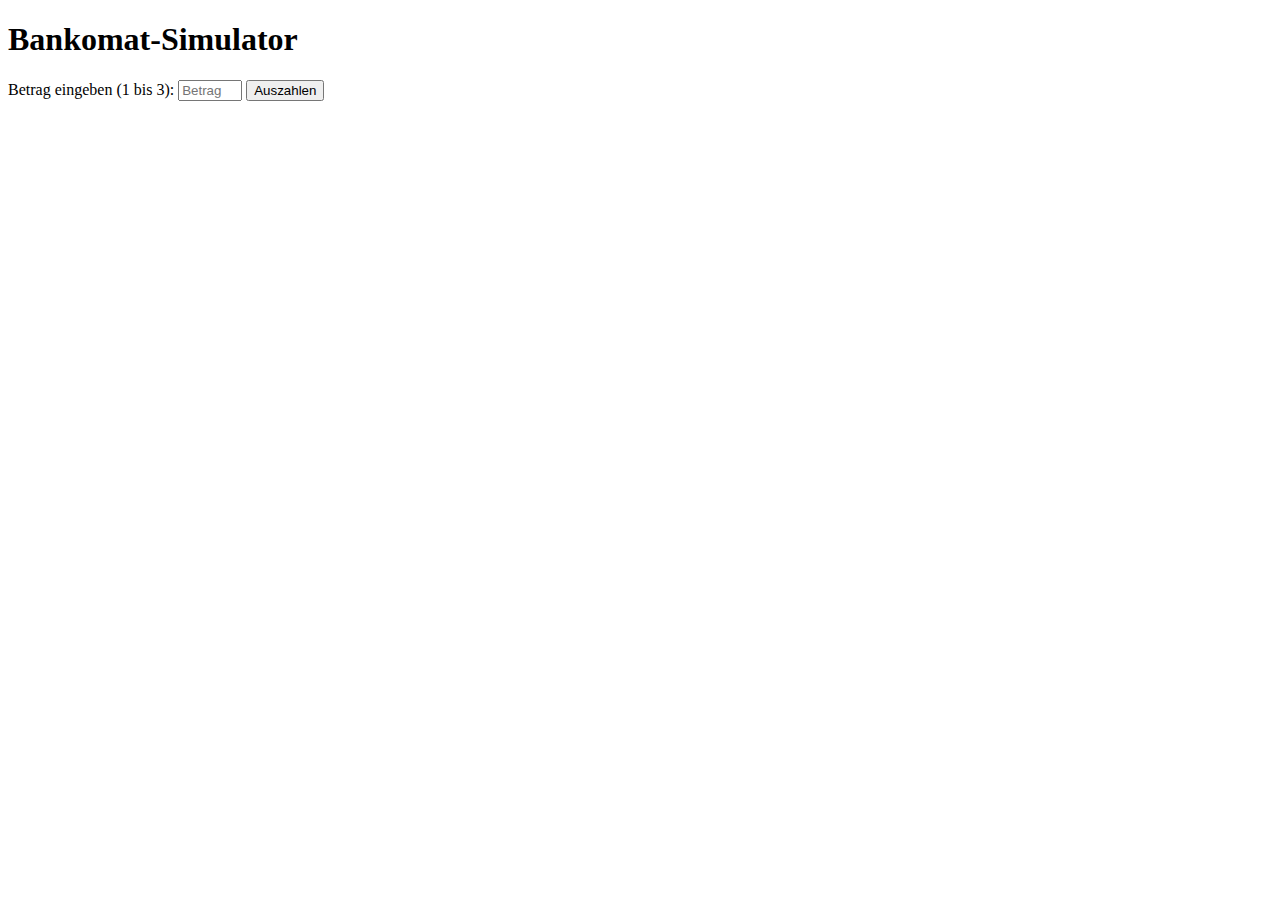
<file: Bankautomat/index.html>
<!DOCTYPE html>
<html lang="de">
<head>
    <meta charset="UTF-8">
    <meta name="viewport" content="width=device-width, initial-scale=1.0">
    <title>Bankomat-Simulator</title>
    <script src="script.js" defer></script>
</head>
<body>
   
    <h1>Bankomat-Simulator</h1>

    <label for="input">Betrag eingeben (1 bis 3):</label>
    <input type="number" id="input" min="1" max="400" placeholder="Betrag">

    <button onclick="ermittleAuszahlung()">Auszahlen</button>

    <p id="ausgabe"></p>
</body>
</html>
</file>
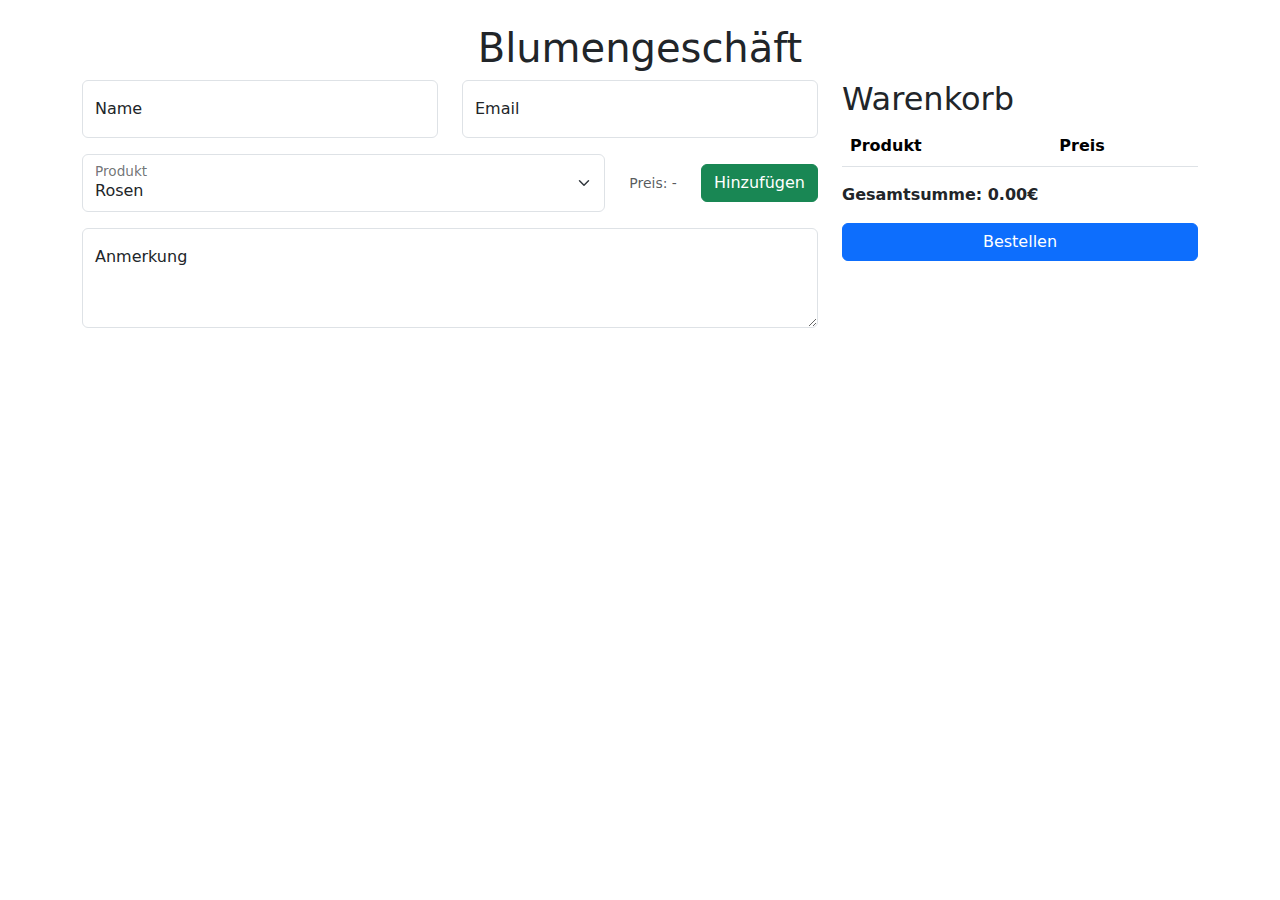
<file: blumengeschäft_bootstrap/index.html>
<!DOCTYPE html>
<html lang="en">
<head>
    <meta charset="UTF-8">
    <meta name="viewport" content="width=device-width, initial-scale=1.0">
    <title>Blumengeschäft</title>
    <!-- Bootstrap CSS -->
    <link href="https://cdn.jsdelivr.net/npm/bootstrap@5.3.0/dist/css/bootstrap.min.css" rel="stylesheet">
    <style>
        .warenkorb {
            max-width: 400px;
        }
        @media (max-width: 768px) {
            .warenkorb {
                margin-top: 20px;
            }
        }
    </style>
</head>
<body class="container my-4">
    <h1 class="text-center">Blumengeschäft</h1>
    <div class="row">
        <!-- Eingabeformular -->
        <div class="col-md-8">
            <form>
                <div class="row mb-3">
                    <div class="col">
                        <div class="form-floating">
                            <input type="text" class="form-control" id="name" placeholder="Max Mustermann">
                            <label for="name">Name</label>
                        </div>
                    </div>
                    <div class="col">
                        <div class="form-floating">
                            <input type="email" class="form-control" id="email" placeholder="email@example.com">
                            <label for="email">Email</label>
                        </div>
                    </div>
                </div>
                <div class="row mb-3 align-items-center">
                    <div class="col">
                        <div class="form-floating">
                            <select class="form-select" id="Dropdown" onchange="Preis()">
                                <option value="1.50" id="Rose">Rosen</option>
                                <option value="2.00" id="Tulpe">Tulpen</option>
                                <option value="2.50" id="Sonnenblume">Sonnenblumen</option>
                                <option value="1.20" id="Lilie">Lilien</option>
                            </select>
                            <label for="Dropdown">Produkt</label>
                        </div>
                    </div>
                    <div class="col-auto">
                        <span id="priceDisplay" class="form-text">Preis: -</span>
                    </div>
                    <div class="col-auto">
                        <button type="button" class="btn btn-success" onclick="Hinzufügen()">Hinzufügen</button>
                    </div>
                </div>
                <div class="mb-3">
                    <div class="form-floating">
                        <textarea class="form-control" placeholder="Hallo, ich habe noch folgende Anmerkung:" id="notes" style="height: 100px;"></textarea>
                        <label for="notes">Anmerkung</label>
                    </div>
                </div>
            </form>
        </div>

        <!-- Warenkorb -->
        <div class="col-md-4 warenkorb">
            <h2>Warenkorb</h2>
            <table class="table table-striped">
                <thead>
                    <tr>
                        <th>Produkt</th>
                        <th>Preis</th>
                    </tr>
                </thead>
                <tbody id="table">
                   
                </tbody>
            </table>
            <p id="Gesamtsumme" class="fw-bold">Gesamtsumme: 0.00€</p>
            <button class="btn btn-primary w-100">Bestellen</button>
        </div>
    </div>

   
    <script src="https://cdn.jsdelivr.net/npm/bootstrap@5.3.0/dist/js/bootstrap.bundle.min.js"></script>
    <script>
        let gesamt = 0;

        function Preis() {
            const dropdown = document.getElementById("Dropdown");
            const priceDisplay = document.getElementById("priceDisplay");
            const price = dropdown.value;

            priceDisplay.textContent = price ? `Preis: ${price}€` : "Preis: -";
        }

        function Hinzufügen() {
            const tabelle = document.getElementById('table');
            const reihe = tabelle.insertRow();
            let zelle = reihe.insertCell(0);
            let zelle1 = reihe.insertCell(1);

            zelle.innerHTML = document.getElementById('Dropdown').selectedOptions[0].text;
            zelle1.innerHTML = document.getElementById('Dropdown').value + "€";

            gesamt += parseFloat(document.getElementById('Dropdown').value);

            document.getElementById('Gesamtsumme').textContent = `Gesamtsumme: ${gesamt.toFixed(2)}€`;
        }
    </script>
</body>
</html>
</file>
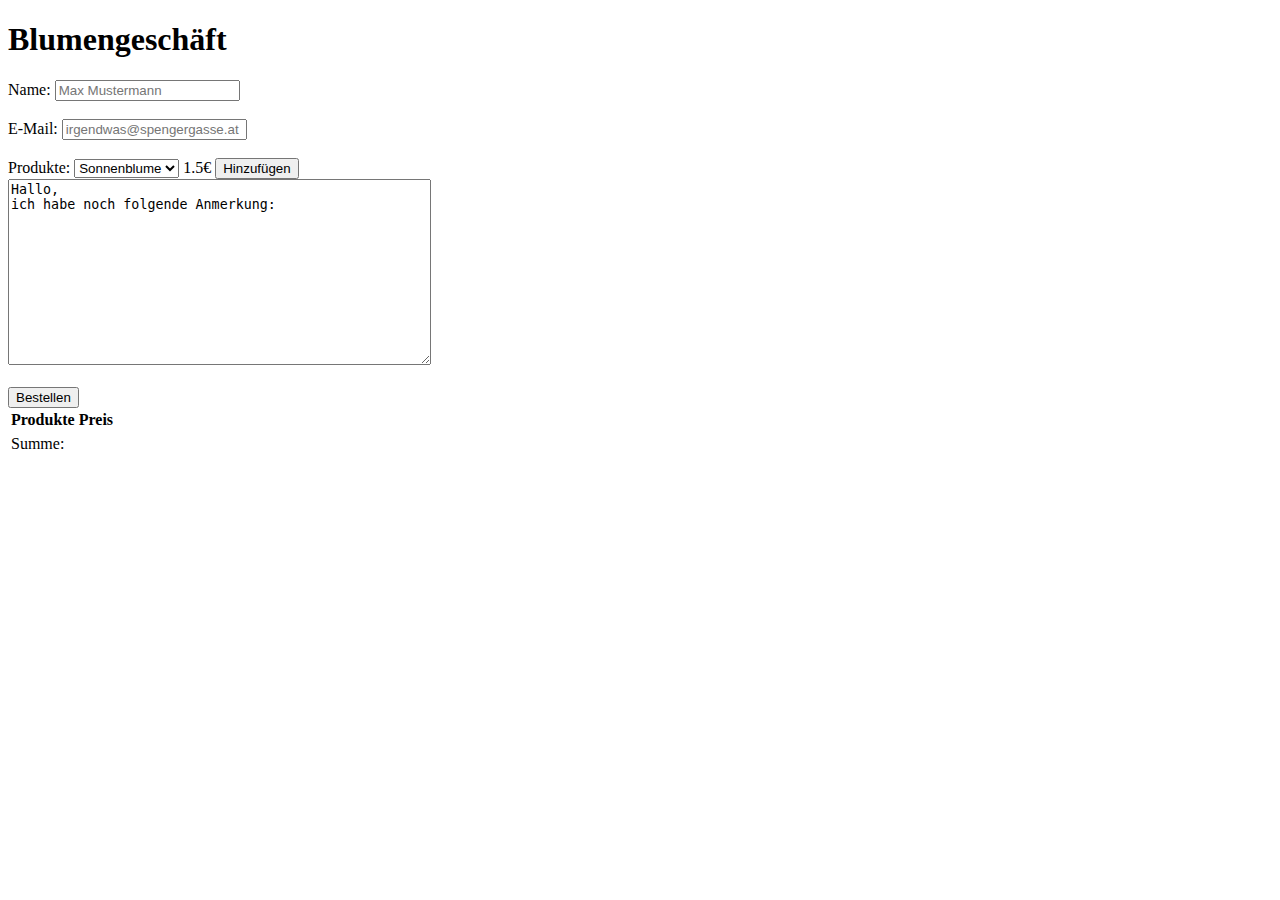
<file: blumenshop_von_mo/index.html>
<!DOCTYPE html>
<html lang="en">
<head>
    <meta charset="UTF-8">
    <meta name="viewport" content="width=device-width, initial-scale=1.0">
    <title>Blumengeschäft</title>
    <script src="script.js" defer></script>
</head>
<body>
    <h1>Blumengeschäft</h1>
    <form>
        <label for="name">Name:</label>
        <input type="text" id="username" name="name" placeholder="Max Mustermann"><br><br>
    
        <label for="email">E-Mail:</label>
        <input type="email" id="email" name="email" placeholder="irgendwas@spengergasse.at"><br><br>
    
        <label for="product">Produkte:</label>
        <select id="product" name="product" onclick="selection()">
            <option value="1.50">Sonnenblume</option>
            <option value="2.00">Rose</option>
            <option value="1.20">Tulpe</option>
            <option value="2.00">Lilie</option>
        </select >  
        <label id="output"></label> <button type="button" onclick="add()">Hinzufügen</button><br>
        <textarea id="message" name="message" cols="50" rows="12">Hallo,
ich habe noch folgende Anmerkung:</textarea><br> <br>
        
    <button type="submit" onclick="alertFunction(event)">Bestellen</button>
    <table id="table" >
        <tr>
            <th>Produkte</th>
            <th>Preis</th>
        </tr>
    </table>
    <table>
        <tr>
            <td>Summe:</td>
            <td id="betrag"></td>
        </tr>
    </table>

</form>
</body>
</html>
</file>
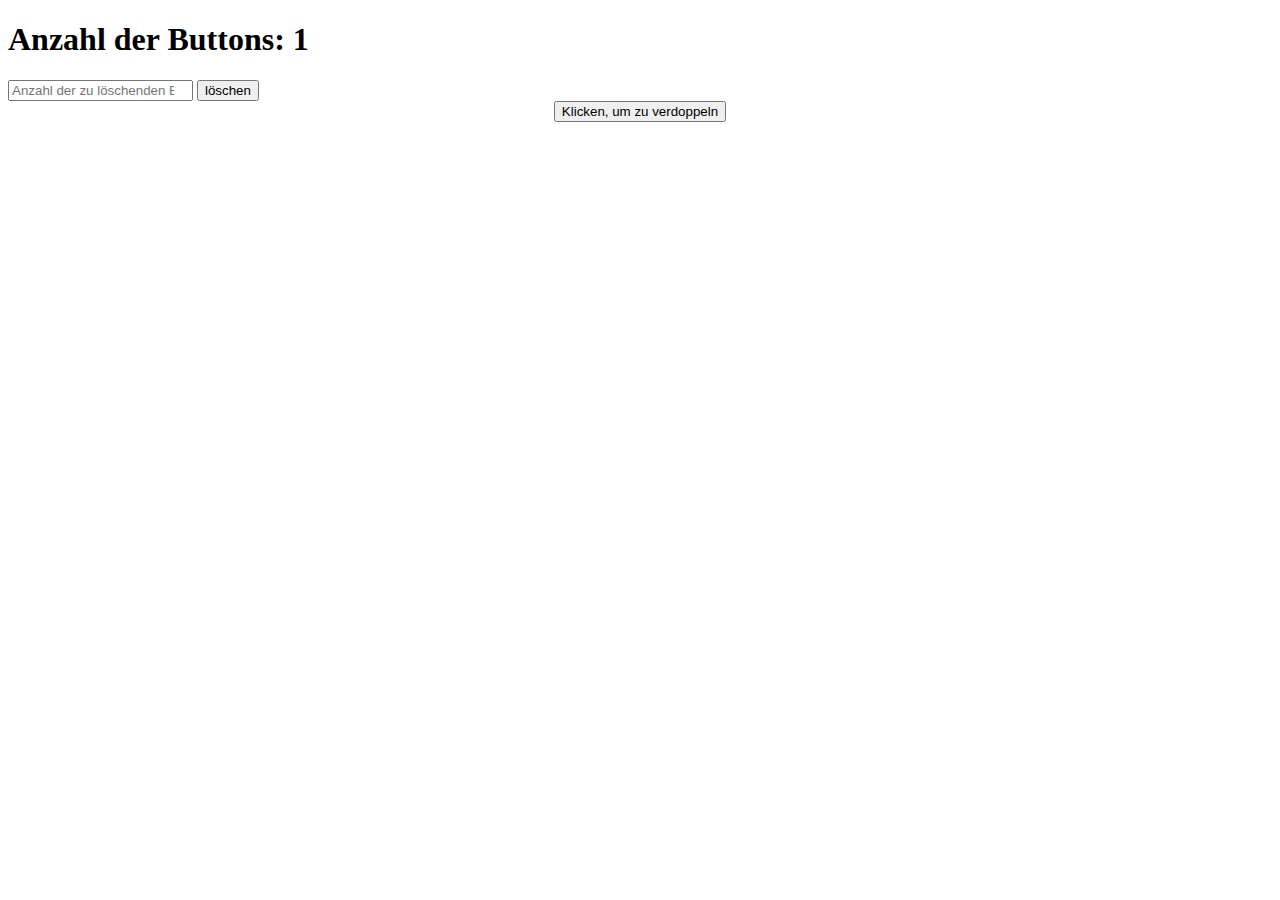
<file: button_hell/index.html>
<!DOCTYPE html>
<html lang="en">
<head>
    <meta charset="UTF-8">
    <meta name="viewport" content="width=device-width, initial-scale=1.0">
    <title>Document</title>
    <script src="script.js" defer></script>
    <link rel="stylesheet" href="style.css">
</head>
<body>
    <h1 id="buttonCount">Anzahl der Buttons: 1</h1>
    <input type="number" id="deleteCount" placeholder="Anzahl der zu löschenden Buttons" min="1"> 
    <button onclick="deleteButton()">löschen</button> 
    <div id="buttonContainer">
        <button onclick="doubleButtons()" id="button">Klicken, um zu verdoppeln</button>
    </div>
</body>
</html>
</file>
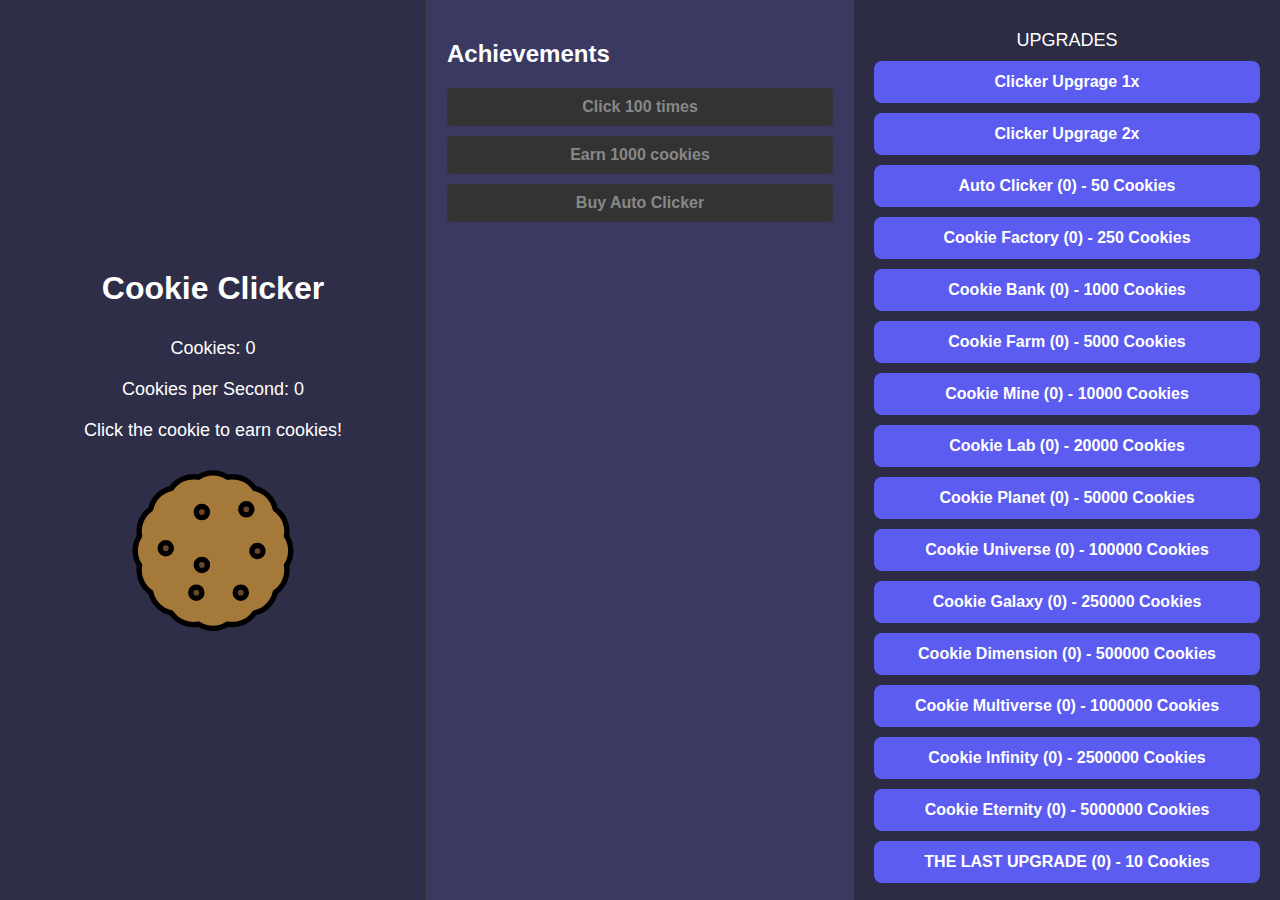
<file: cookieclicker/index.html>
<!DOCTYPE html>
<html lang="en">
<head>
    <meta charset="UTF-8">
    <meta name="viewport" content="width=device-width, initial-scale=1.0">
    <title>Cookie Clicker</title>
    <link rel="stylesheet" href="style.css">
    <script src="script.js"></script>
</head>
<body>
    <div class="container">
        <div class="column">
            <h1>Cookie Clicker</h1>
            <p id="cookieCount">Cookies: 0</p>
            <p id="cookiesPerSecond">Cookies per Second: 0</p>
            <p>Click the cookie to earn cookies!</p>
            <svg id="cookieImage" width="300" height="200" style="cursor: pointer;">
                <image href="cookie-svgrepo-com.svg" width="300" height="200" />
            </svg>
        </div>
        <div class="column">
           <h2>Achievements</h2>
<ul id="achievementsList">
    <li id="achv-click100" class="locked">Click 100 times</li>
    <li id="achv-cookies1000" class="locked">Earn 1000 cookies</li>
    <li id="achv-autoClicker" class="locked">Buy Auto Clicker</li>
</ul>

        </div>
        <div class="column">
            <p> UPGRADES </p>
            <div>
            <button id="upgradeButton">Clicker Upgrage 1x </button>
            <button id="upgradeButton2">Clicker Upgrage 2x </button>
            </div>
            <button>Auto Clicker (0) - 50 Cookies</button>
            <button>Cookie Factory (0) - 250 Cookies</button>
            <button>Cookie Bank (0) - 1000 Cookies</button>
            <button>Cookie Farm (0) - 5000 Cookies</button>
            <button>Cookie Mine (0) - 10000 Cookies</button>
            <button>Cookie Lab (0) - 20000 Cookies</button>
            <button>Cookie Planet (0) - 50000 Cookies</button>
            <button>Cookie Universe (0) - 100000 Cookies</button>
            <button>Cookie Galaxy (0) - 250000 Cookies</button>
            <button>Cookie Dimension (0) - 500000 Cookies</button>
            <button>Cookie Multiverse (0) - 1000000 Cookies</button>
            <button>Cookie Infinity (0) - 2500000 Cookies</button>
            <button>Cookie Eternity (0) - 5000000 Cookies</button>
            <button>THE LAST UPGRADE (0) - 10 Cookies</button>
        </div>
    </div>
   
</body>
</html>
</file>
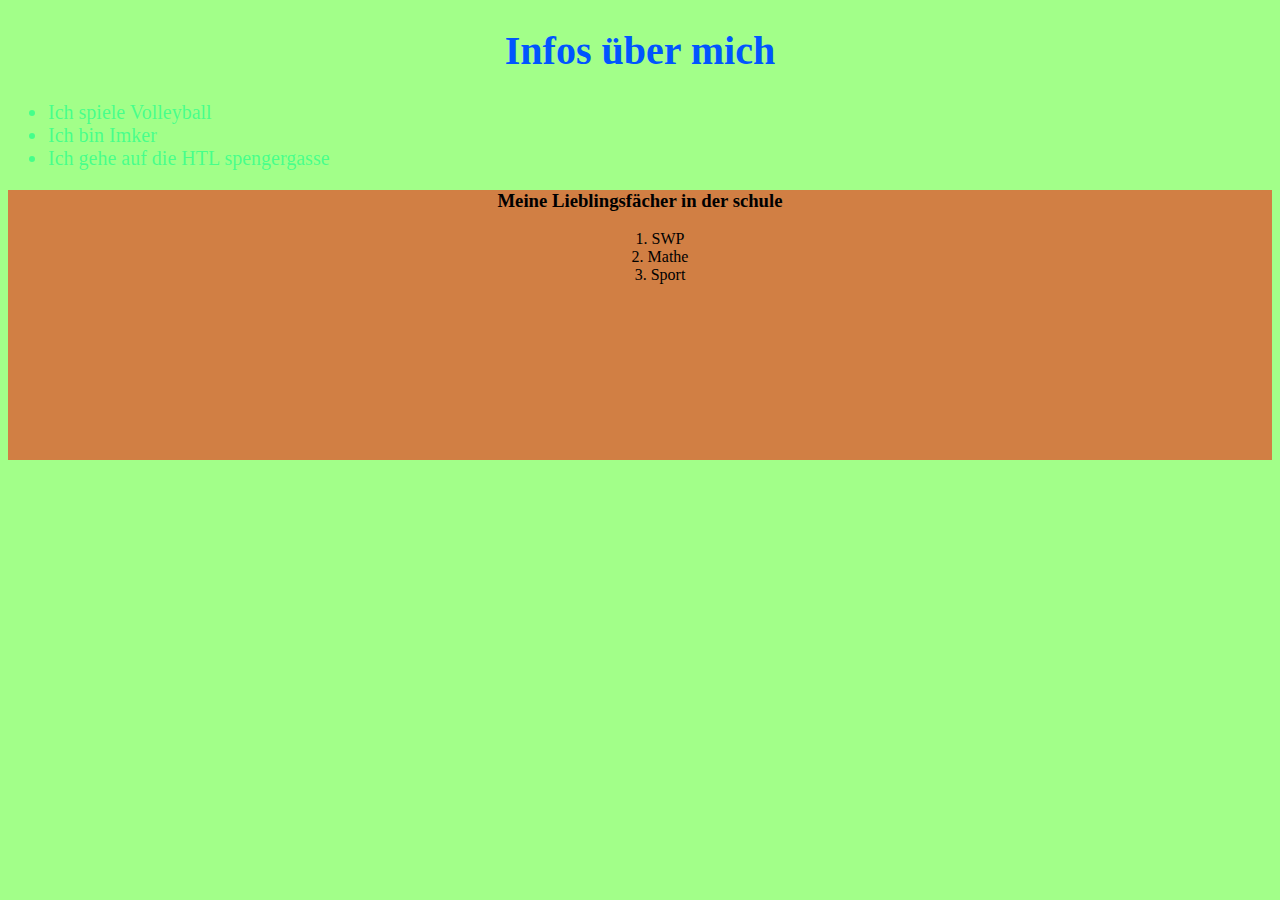
<file: erste_aufgabe/index.html>
<!DOCTYPE html>
<html lang="en">
<head>
    <meta charset="UTF-8">
    <meta name="viewport" content="width=device-width, initial-scale=1.0">
    <title>Document</title>
    <link rel="stylesheet" href="style.css">
</head>
<body>
    <h1> Infos über mich   </h1>
    <ul>
        <li>     Ich spiele Volleyball   </li>
        <li>  Ich bin Imker   </li>
        <li> Ich gehe auf die HTL spengergasse  </li>
    </ul>
    <div>
        <h3>Meine Lieblingsfächer in der schule </h3>
<ol>
    <li> SWP  </li>
    <li>  Mathe </li>
    <li>  Sport  </li>
</ol>
    </div>
</body>
</html>
</file>
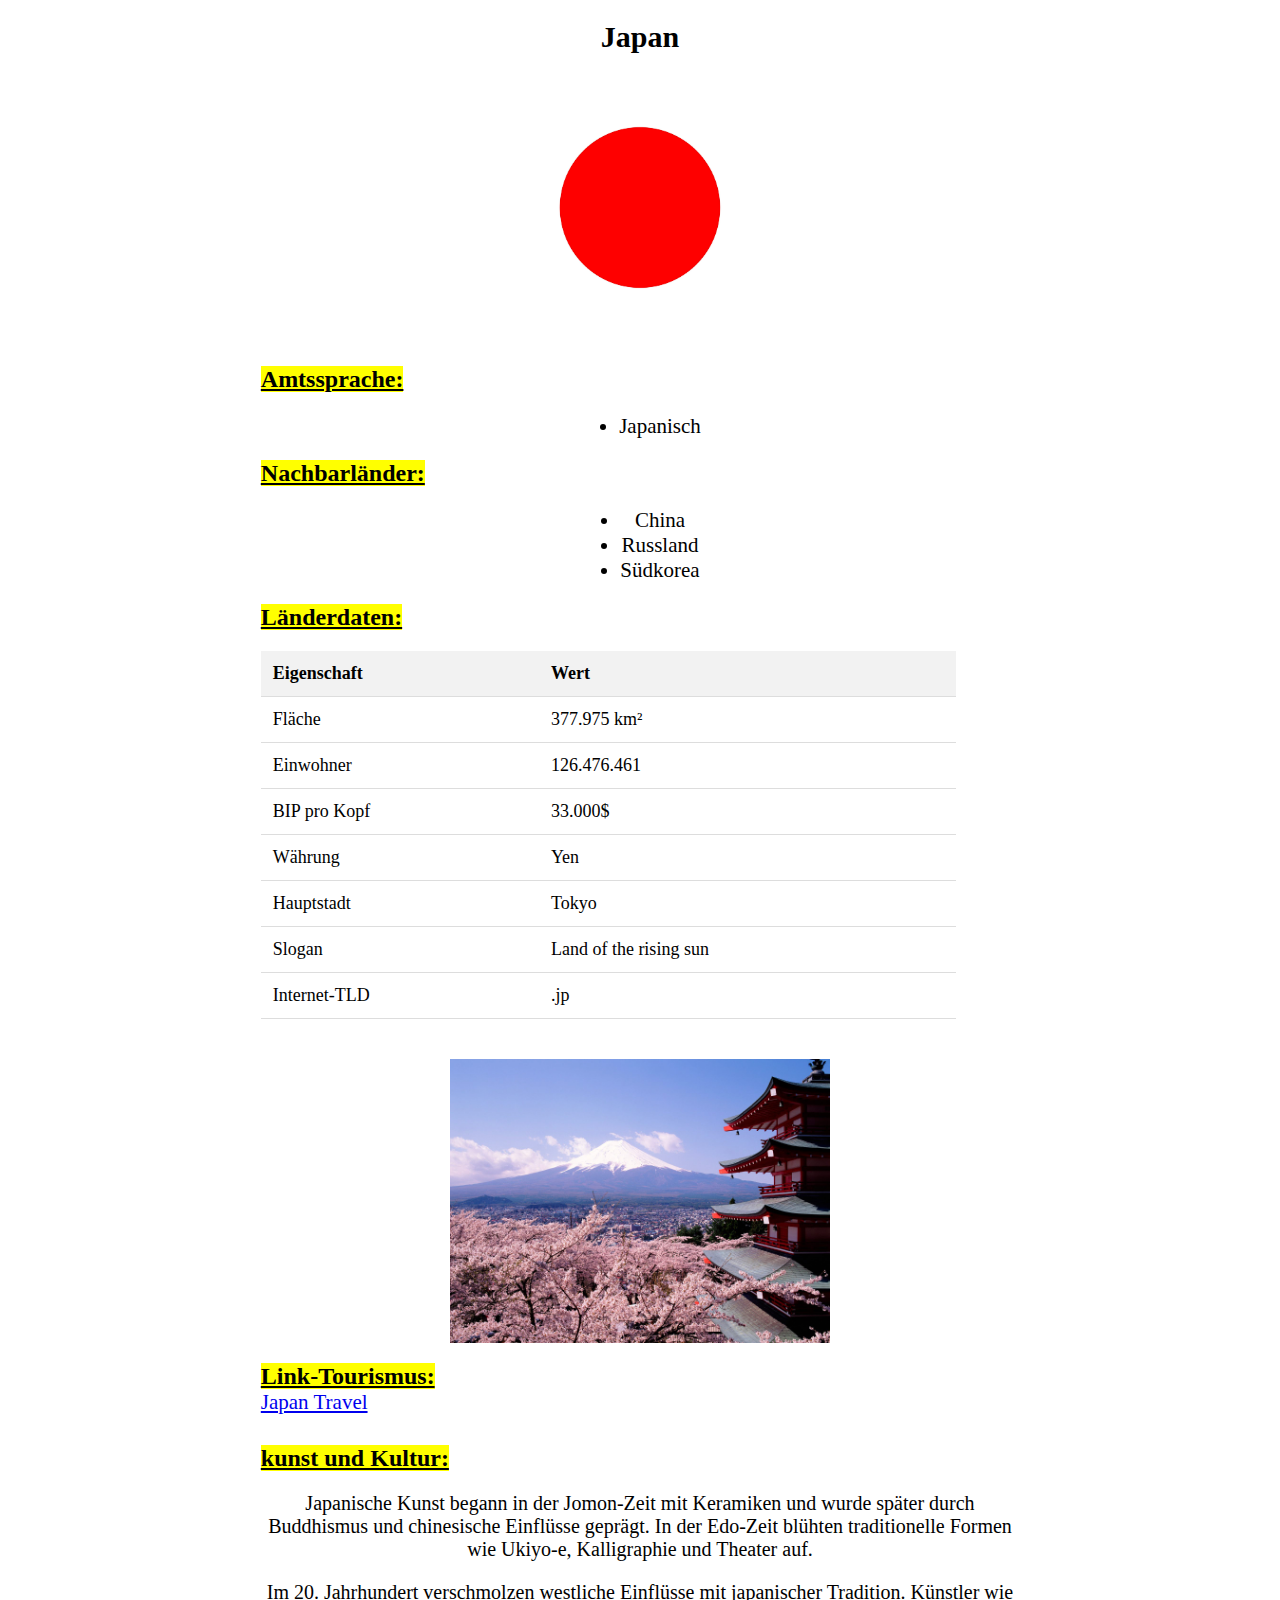
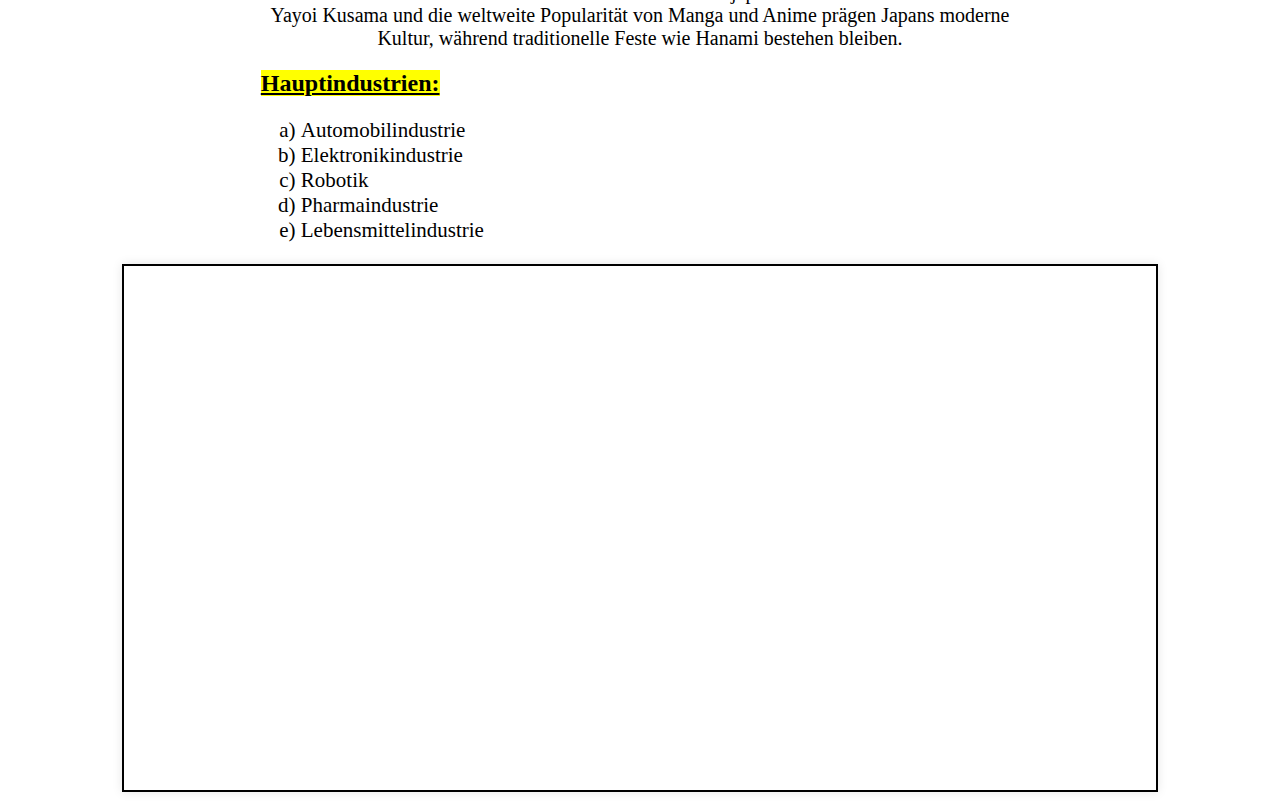
<file: Japan-website/index.html>
<!DOCTYPE html>
<html lang="en">
<head>
    <meta charset="UTF-8">
    <meta name="viewport" content="width=device-width, initial-scale=1.0">
    <title>Document</title>
    <link rel="stylesheet" href="japan.css">
</head>
<body>
    <h1 class="Überschrift"> Japan </h1>
    <div class="Japanf">    <img src="japan.jpg" alt="Japan" width="400">
    </div>
    <h2>
        Amtssprache:
    </h2>
    <div class="Amtssprache">
    <ul>
        <li>Japanisch</li>

    </ul>
</div>
<h2>
    Nachbarländer:
</h2>
<div class="Nachbarländer">
    <ul>
        <li>China</li>
        <li> Russland</li>
        <li> Südkorea</li>
    </ul>
</div>
<h2>
    Länderdaten:
</h2>
<div class="Länderdaten">
    <table>
        <tr>
            <th>Eigenschaft</th>
            <th>Wert</th>
        </tr>
        <tr>
            <td>Fläche</td>
            <td>377.975 km²</td>
        </tr>
        <tr>
            <td>Einwohner</td>
            <td>126.476.461</td>
        </tr>
        <tr>
            <td>BIP pro Kopf</td>
            <td>33.000$</td>
        </tr>
        <tr>
            <td>Währung</td>
            <td>Yen</td>
        </tr>
        <tr>
            <td>Hauptstadt</td>
            <td>Tokyo</td>
        </tr>
        <tr>
            <td>Slogan</td>
            <td>Land of the rising sun</td>
        </tr>
        <tr>
            <td>Internet-TLD</td>
            <td>.jp</td>
        </tr>
    </table>
</div>
<div class="zsmBild">
<img  src="JAPAN-LANDSCAPE-japan-419442_1600_1200-667100510.jpg" alt="zusammenfassendes bild">
</div>
<h2>
    Link-Tourismus:
</h2>
<div class="Link-Tourismus">
    <a href="https://www.japan.travel/en/" >Japan Travel</a>
</div>
<h2>
    kunst und Kultur:
</h2>
<div>
    <p>Japanische Kunst begann in der Jomon-Zeit mit Keramiken und wurde später durch Buddhismus und chinesische Einflüsse geprägt. In der Edo-Zeit blühten traditionelle Formen wie Ukiyo-e, Kalligraphie und Theater auf.</p>
    <p>Im 20. Jahrhundert verschmolzen westliche Einflüsse mit japanischer Tradition. Künstler wie Yayoi Kusama und die weltweite Popularität von Manga und Anime prägen Japans moderne Kultur, während traditionelle Feste wie Hanami bestehen bleiben.</p>

</div>
<h2>
    Hauptindustrien:
</h2>
<div>
    <ol class="alphabet-list">
        <li>Automobilindustrie</li>
        <li>Elektronikindustrie</li>
        <li>Robotik</li>
        <li>Pharmaindustrie</li>
        <li>Lebensmittelindustrie</li>
    </ol>
</div>
<div class="iframe-container">
    <iframe src="https://en.wikipedia.org/wiki/Japan" title="Wikipedia Artikel über Japan"></iframe>
</div>
</body>
</html>
</file>
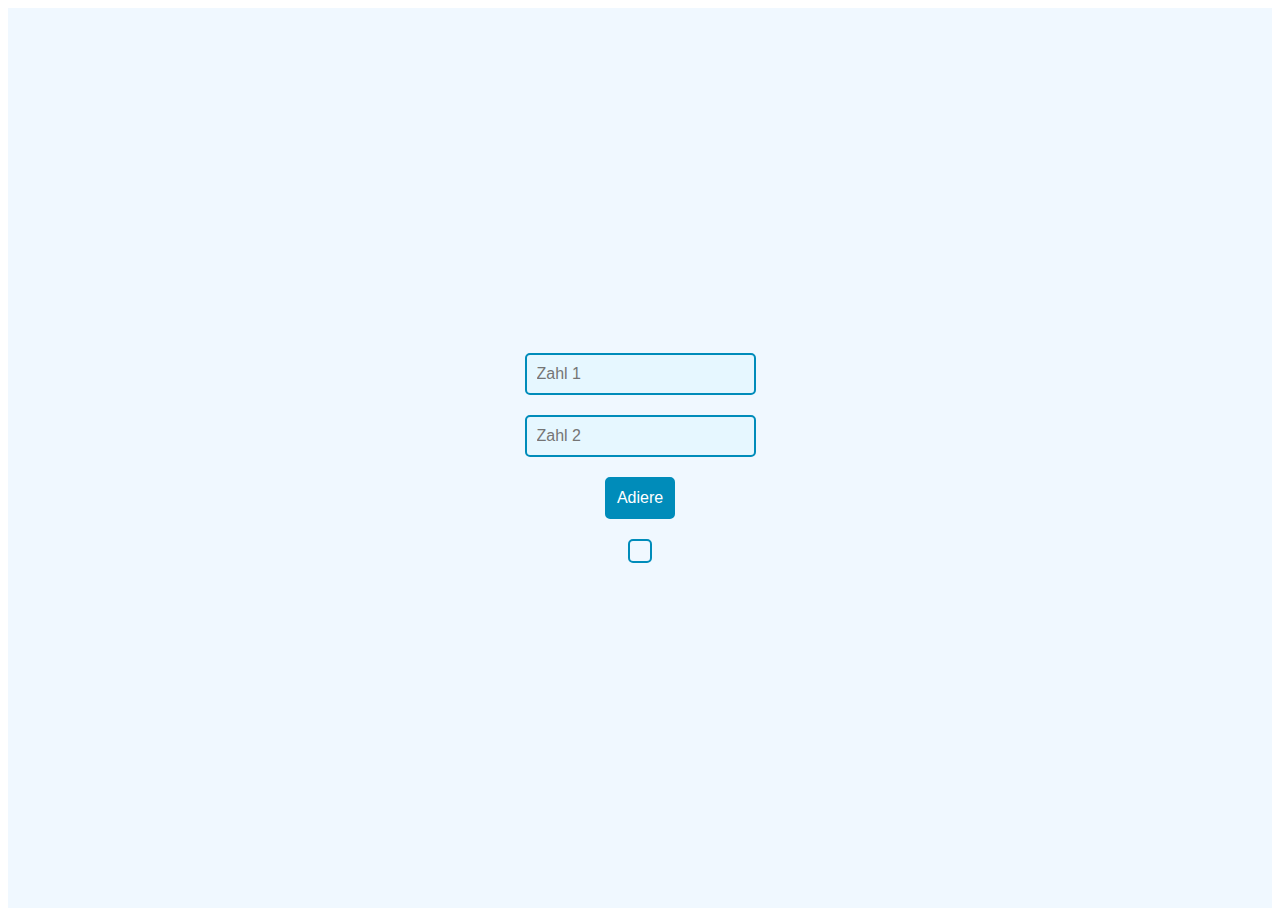
<file: Adierer/adierer.html>
<!DOCTYPE html>
<html lang="en">
<head>
    <meta charset="UTF-8">
    <meta name="viewport" content="width=device-width, initial-scale=1.0">
    <title>Document</title>
    <link rel="stylesheet" href="adierer.css">
    <script src="adierer.js"></script>
</head>
<body>
    <div class="container">
        <input type="number" id="input1" placeholder="Zahl 1">
        <input type="number" id="input2" placeholder="Zahl 2">
        <button onclick="addNumbers()">Adiere </button>
        <output id="result"></output>
    </div>
</body>
</html>
</file>
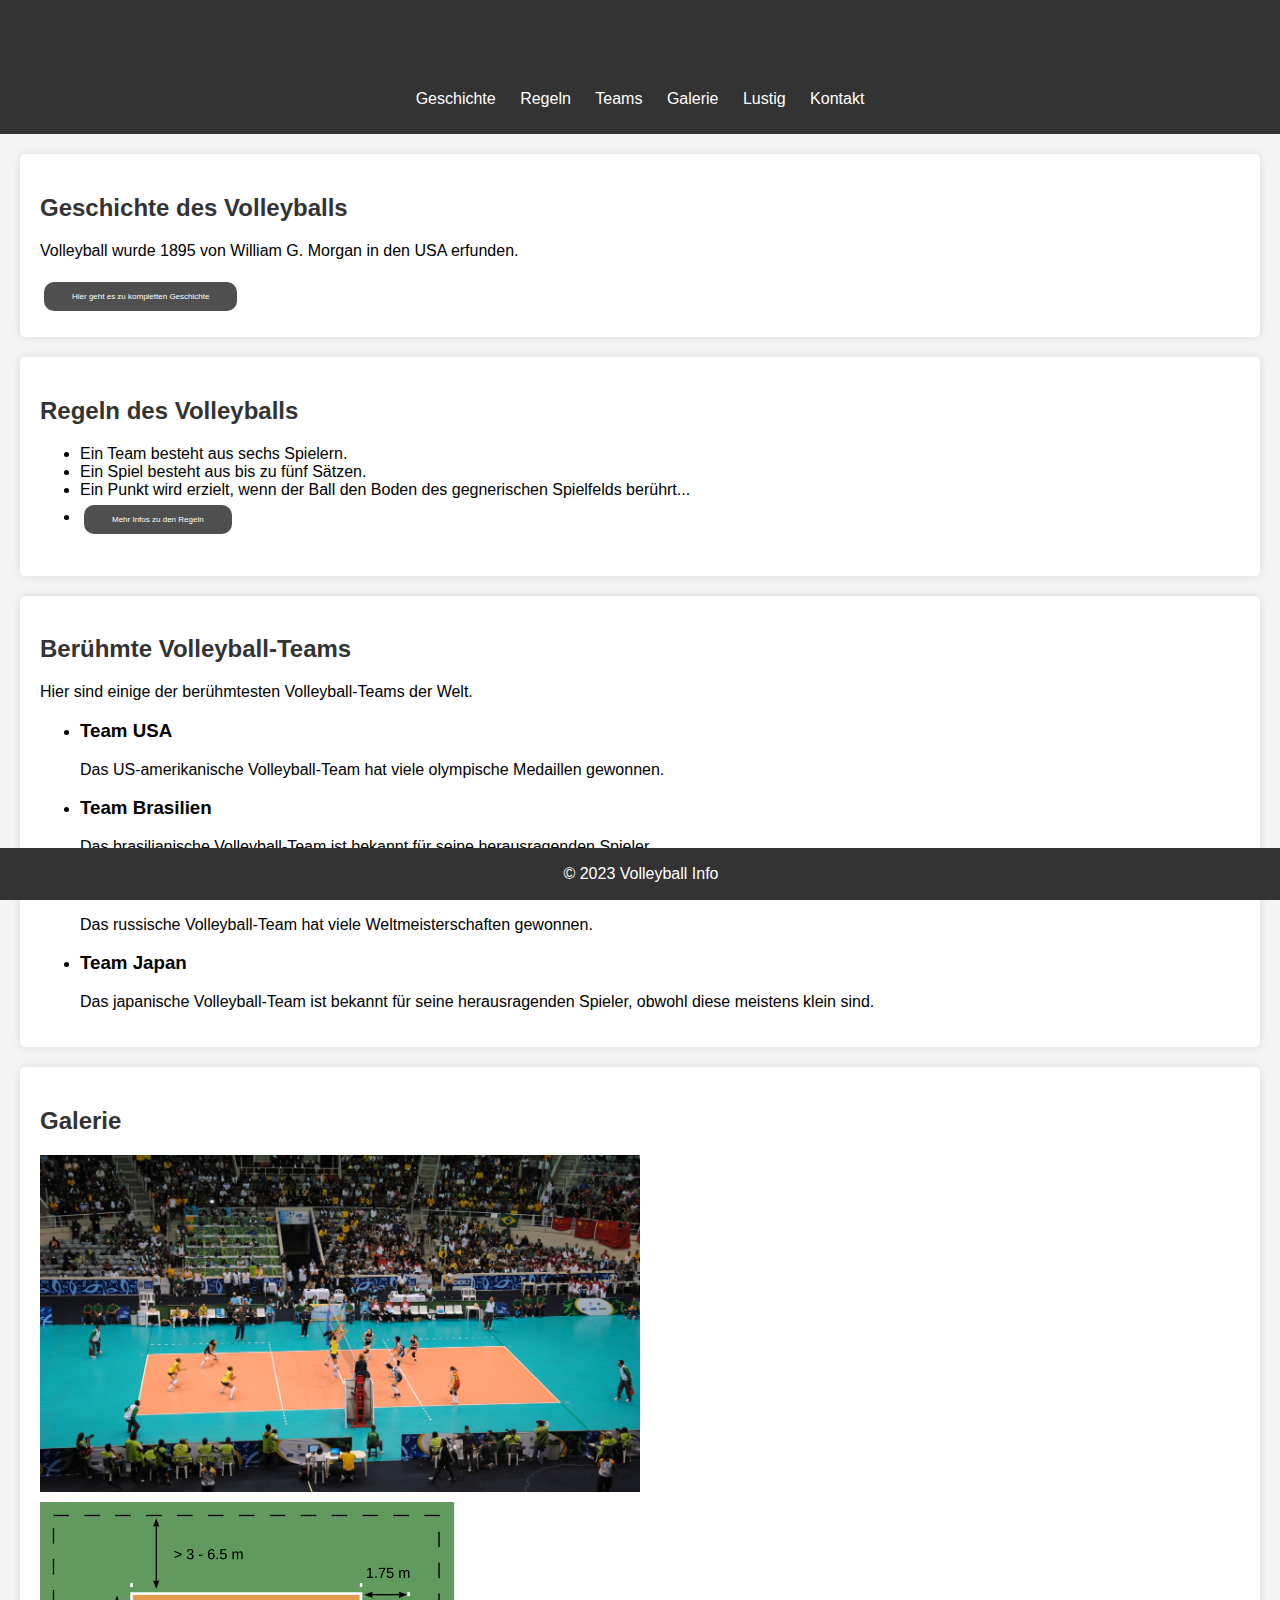
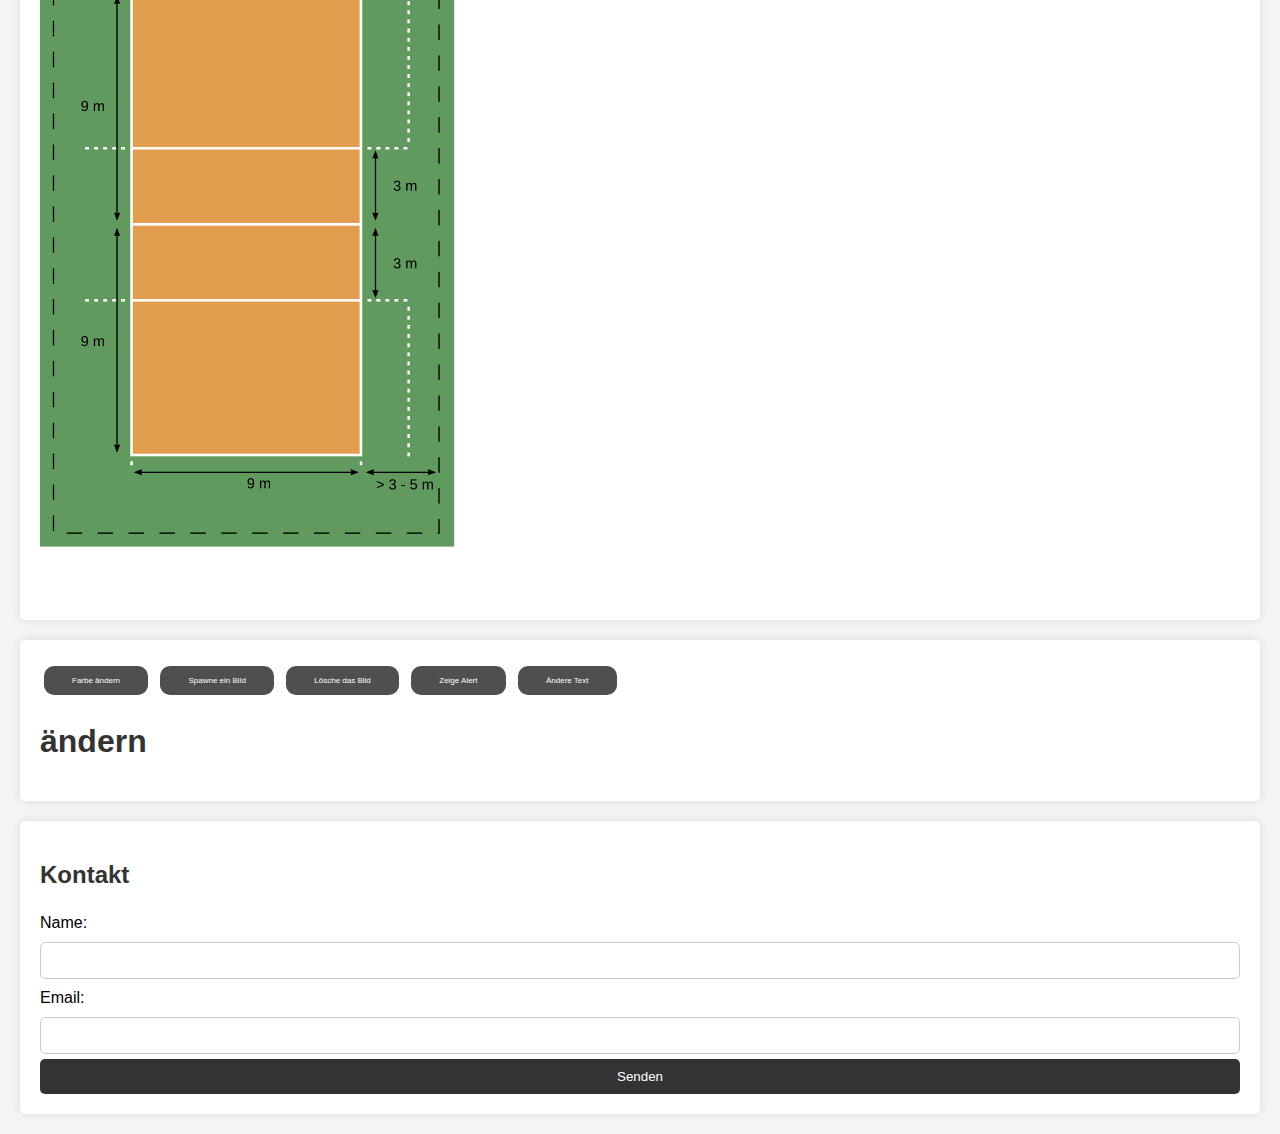
<file: Infos/infos.html>
<!DOCTYPE html>
<html lang="en">
<head>
    
    <meta charset="UTF-8">
    <meta name="viewport" content="width=device-width, initial-scale=1.0">
   
    <title>Volleyball Info</title>
    <!-- Verknüpfen von externer CSS-Datei -->
    <link rel="stylesheet" href="infos.css">
    <!-- Einbinden einer externen JavaScript-Datei -->
    <script src="infos.js"></script>
</head>
<body>
    <!-- Header-Bereich der Webseite -->
    <header>
        <!-- Hauptüberschrift der Seite -->
        <h1>Alles über Volleyball</h1>
        <!-- Navigationsleiste mit Links zu den verschiedenen Abschnitten der Seite -->
        <nav>
            <ul>
                <li><a href="#history">Geschichte</a></li>
                <li><a href="#rules">Regeln</a></li>
                <li><a href="#teams">Teams</a></li>
                <li><a href="#gallery">Galerie</a></li>
                <li><a href="#lustig">Lustig</a></li>
                <li><a href="#contact">Kontakt</a></li>
            </ul>
        </nav>
    </header>

    <!-- Abschnitt über die Geschichte des Volleyballs -->
    <section id="history">
        <h2>Geschichte des Volleyballs</h2>
        <p>Volleyball wurde 1895 von William G. Morgan in den USA erfunden.</p>
        <!-- Link zu einer externen Quelle für mehr Informationen -->
        <a href="https://de.wikipedia.org/wiki/Volleyball">
            <button>Hier geht es zu kompletten Geschichte</button>
        </a>
    </section>

    <!-- Abschnitt zu den Regeln des Volleyballs -->
    <section id="rules">
        <h2>Regeln des Volleyballs</h2>
        <!-- Liste der wichtigsten Volleyball-Regeln -->
        <ul>
            <li>Ein Team besteht aus sechs Spielern.</li>
            <li>Ein Spiel besteht aus bis zu fünf Sätzen.</li>
            <li>Ein Punkt wird erzielt, wenn der Ball den Boden des gegnerischen Spielfelds berührt...</li>
            <!-- Link zu einer externen Seite mit mehr Regel-Details -->
            <li>
                <a href="https://www.erima.de/corporate/news/blog/die-wichtigsten-volleyball-regeln-einfach-erkl%C3%A4rt">
                    <button>Mehr Infos zu den Regeln</button>
                </a>
            </li>
        </ul>
    </section>

    <!-- Abschnitt über berühmte Volleyball-Teams -->
    <section id="teams">
        <h2>Berühmte Volleyball-Teams</h2>
        <p>Hier sind einige der berühmtesten Volleyball-Teams der Welt.</p>
        <ul>
            <li>
                <!-- Unterabschnitt über das US-amerikanische Team -->
                <h3>Team USA</h3>
                <p>Das US-amerikanische Volleyball-Team hat viele olympische Medaillen gewonnen.</p>
            </li>
            <li>
                <!-- Unterabschnitt über das brasilianische Team -->
                <h3>Team Brasilien</h3>
                <p>Das brasilianische Volleyball-Team ist bekannt für seine herausragenden Spieler.</p>
            </li>
            <li>
                <!-- Unterabschnitt über das russische Team -->
                <h3>Team Russland</h3>
                <p>Das russische Volleyball-Team hat viele Weltmeisterschaften gewonnen.</p>
            </li>
            <li>
                <!-- Unterabschnitt über das japanische Team -->
                <h3>Team Japan</h3>
                <p>Das japanische Volleyball-Team ist bekannt für seine herausragenden Spieler, obwohl diese meistens klein sind.</p>
            </li>
        </ul>
    </section>

    <!-- Abschnitt mit Bildern zur Volleyball-Galerie -->
    <section id="gallery">
        <h2>Galerie</h2>
        <!-- Bilder mit Alternativtexten -->
        <img src="volleyball1.jpg" alt="Volleyball Spiel">
        <img src="volleyball_feld.png" alt="Volleyball Feld">
    </section>

    <!-- Lustiger Bereich mit interaktiven Buttons -->
    <section id="lustig">
        <!-- Button zum Ändern der Farbe (Funktion in der JS-Datei) -->
        <button id="colorButton">Farbe ändern</button>
        <!-- Button zum Anzeigen eines Bildes (Funktion in der JS-Datei) -->
        <button id="showButton" onclick="showButton()">Spawne ein Bild</button>
        <!-- Button zum Löschen des Bildes (Funktion in der JS-Datei) -->
        <button id="deleteButton" onclick="hideButton()">Lösche das Bild</button>
        <!-- Bild, das durch die Funktionen in der JS-Datei kontrolliert wird -->
        <img id="bild" class="bild" src="volleyball1.jpg" alt="">
        <!-- Button zum Auslösen eines Alerts (Funktion in der JS-Datei) -->
        <button onclick="showAlert()">Zeige Alert</button>
        <!-- Button zum Ändern des Texts (Funktion in der JS-Datei) -->
        <button onclick="changeText()">Ändere Text</button>
        <!-- Text, der durch die Funktion in der JS-Datei geändert wird -->
        <h1 id="text">ändern</h1>
    </section>

    <!-- Kontaktformular -->
    <section id="contact">
        <h2>Kontakt</h2>
        <form>
            <!-- Eingabefeld für den Namen -->
            <label for="name">Name:</label>
            <input type="text" id="name" name="name">
            <!-- Eingabefeld für die E-Mail-Adresse -->
            <label for="email">Email:</label>
            <input type="email" id="email" name="email">
            <!-- Button zum Absenden des Formulars -->
            <input type="submit" value="Senden">
        </form>
    </section>

    <!-- Footer-Bereich der Seite -->
    <footer>
        <p>&copy; 2023 Volleyball Info</p>
    </footer>
</body>
</html>
</file>
<file: button_hell/style.css>
#buttonContainer {
    display: flex;
    justify-content: center; 
    flex-wrap: wrap;
    max-width: 750px; 
    margin:  auto;
    gap: 10px; 
}
</file>
<file: cookieclicker/style.css>
body, html {
    margin: 0;
    padding: 0;
    height: 100%;
    width: 100%;
    font-family: 'Segoe UI', Tahoma, Geneva, Verdana, sans-serif;
    background-color: #1e1e2f;
    color: #ffffff;
}

.container {
    display: flex;
    height: 100vh;
    width: 100%;
}

.column:nth-child(1) {
    background-color: #2e2e48;
    border-right: 1px solid #444;
    padding: 20px;
    box-sizing: border-box;
    display: flex;
    flex-direction: column;
    align-items: center;
    justify-content: center;
    flex: 1;
}

.column:nth-child(2) {
    background-color: #393961;
    border-right: 1px solid #444;
    padding: 20px;
    box-sizing: border-box;
    flex: 1;
}

.column:nth-child(3) {
    background-color: #2c2c44;
    padding: 20px;
    box-sizing: border-box;
    height: 100%;
    overflow-y: auto;
    flex: 1;
}

#cookieImage {
    transition: transform 0.2s ease;
}
#cookieImage:hover {
    transform: scale(1.05);
}

button {
    display: block;
    width: 100%;
    margin: 10px 0;
    padding: 12px 20px;
    font-size: 16px;
    font-weight: bold;
    background-color: #5c5cf0;
    color: #ffffff;
    border: none;
    border-radius: 8px;
    cursor: pointer;
    transition: background-color 0.3s ease, transform 0.2s ease;
}

button:hover {
    background-color: #4747d1;
    transform: translateY(-2px);
}

button:active {
    background-color: #3b3bc0;
    transform: translateY(0);
}

p {
    margin: 10px 0;
    font-size: 18px;
    text-align: center;
}
#achievementsList {
    list-style: none;
    padding: 0;
    margin: 0;
}

#achievementsList li {
    padding: 10px;
    margin-bottom: 10px;
    border-radius: 5px;
    font-weight: bold;
    text-align: center;
    background-color: #444;
    color: #ccc;
    transition: background-color 0.3s, color 0.3s;
}

#achievementsList li.unlocked {
    background-color: #28a745;
    color: white;
}

#achievementsList li.locked {
    background-color: #333;
    color: #888;
}
</file>
<file: erste_aufgabe/style.css>
body {
    background-color: rgba(55, 255, 0, 0.462); 
}

h1 {
    text-align: center;
    color: rgb(0, 85, 255);
    font-size: 40px;
}

p {
    text-align: center;
    font-family: Arial, sans-serif;
    background-color: aquamarine;
}

div {
    text-align: center;
    height: 30vh;
    background-color: rgba(255, 0, 0, 0.5);
}

 ol {
   
    text-align: center;
    list-style-position: inside;
   
}
ul {
    text-align: left;
    font-size: 20px;
    color: rgba(0, 255, 140, 0.574);
}
</file>
<file: Japan-website/japan.css>
.Japanf {
    font-size: 20px;
    font-weight: bold;
    color: #000000;
    text-align: center;
    margin-top: 20px;
    margin-bottom: 20px;
}
    

.Überschrift {
    font-size: 30px;
    font-weight: bold;
    color: #000000;
    text-align: center;
    margin-top: 20px;
    margin-bottom: 20px;
    
}

.Amtssprache {
    text-align: center;
  align-items: center;
    justify-content: center;
    display: flex;
    font-size: 21px;
}	

h2 {
    text-align: left;
  text-align: left;
margin-left: 20%;
  display: inline;
background-color: yellow;
margin-right: flex;
  text-decoration: underline;
}
.Nachbarländer {
    text-align: center;
  align-items: center;
    justify-content: center;
    display: flex;
    font-size: 21px;
}
table {
    width: 100%;
    border-collapse: collapse;
    margin: 20px 0;
    font-size: 18px;
    text-align: left;
}

th, td {
    padding: 12px;
    border-bottom: 1px solid #ddd;
}

th {
    background-color: #f2f2f2;
}
.Länderdaten {
    text-align: center;
  align-items: center;
    justify-content: center;
    display: flex;
    font-size: 21px;
    margin-left: 20%;
    margin-right: 25%;
}
.zsmBild {
    display: flex;
    justify-content: center;
    margin-top: 20px;
    margin-bottom: 20px;
    margin-left: 20%;
    margin-right: 20%;
}

.zsmBild img {
    width: 50%; 
    height: auto; 
    max-width: 400px; 
    display: block; 
}
.Link-Tourismus {
   
    display: flex;
    font-size: 21px;
    margin-left: 20%;
margin-bottom: 30px;
    
}
p {
    text-align: center;
    font-size: 20px;
    margin-left: 20%;
    margin-right: 20%;
}
.alphabet-list {
    list-style-type: lower-alpha; 
    margin-left: 20%;
    font-size: 21px;
 
}

.alphabet-list li::marker {
    content: counter(list-item, lower-alpha) ") "; 
}
.iframe-container {
    margin: 20px auto;
    width: 80%;
    border: 2px solid #000; 
    padding: 10px;
    box-shadow: 0 0 10px rgba(0, 0, 0, 0.1); 
}

iframe {
    width: 100%;
    height: 500px; 
    border: none; 
}
</file>
<file: Adierer/adierer.css>
.container {
    display: flex;
    flex-direction: column;
    justify-content: center;
    align-items: center;
    height: 100vh;
    background-color: #f0f8ff; 
}

input, button, output {
    margin: 10px;
    padding: 10px;
    border: 2px solid #008cba; 
    border-radius: 5px; 
    font-size: 16px; 
}

input {
    background-color: #e6f7ff;
 }

button {
    background-color: #008cba; 
    color: white; 
    cursor: pointer; 
}

button:hover {
    background-color: #005f5f; 
}

output {
    background-color: #f0f8ff;
    
    color: #333333; 
}
</file>
<file: Infos/infos.css>
/* Setzt die Standardschriftart auf Arial oder, wenn nicht verfügbar, eine generische Sans-Serif-Schrift */
body {
    font-family: Arial, sans-serif;
    margin: 0; /* Entfernt den Standardseitenrand */
    padding: 0; /* Entfernt die Standardseitenauffüllung */
    background-color: #f4f4f4; /* Setzt eine hellgraue Hintergrundfarbe */
}

/* Stile für den Header-Bereich */
header {
    background-color: #333; /* Dunkler Hintergrund für den Header */
    color: white; /* Weißer Text im Header */
    padding: 10px 0; /* Abstand oben und unten von 10px, aber kein seitlicher Abstand */
    text-align: center; /* Zentriert den Text */
}

/* Entfernt die Standardaufzählungszeichen von Navigationslisten */
nav ul {
    list-style: none; /* Keine Aufzählungszeichen für die Listenelemente */
    padding: 0; /* Kein Innenabstand */
}

/* Stile für die Listenelemente in der Navigation */
nav ul li {
    display: inline; /* Zeigt die Listenelemente horizontal anstatt vertikal an */
    margin: 0 10px; /* Abstand zwischen den Listenelementen */
}

/* Stile für die Links in der Navigation */
nav ul li a {
    color: white; /* Weißer Text für die Links */
    text-decoration: none; /* Entfernt die Unterstreichung von Links */
}

/* Grundlegende Stile für alle Abschnitte der Seite */
section {
    padding: 20px; /* Innenabstand von 20px */
    margin: 20px; /* Außenabstand von 20px, um Platz zwischen den Abschnitten zu schaffen */
    background-color: white; /* Weißer Hintergrund für die Abschnitte */
    border-radius: 5px; /* Leicht abgerundete Ecken */
    box-shadow: 0 0 10px rgba(0, 0, 0, 0.1); /* Weicher Schatten um den Abschnitt herum */
}

/* Stile für die Hauptüberschriften (h1, h2) */
h1, h2 {
    color: #333; /* Dunkelgraue Farbe für die Überschriften */
}

/* Stile für den Footer */
footer {
    text-align: center; /* Zentriert den Text im Footer */
    padding: 1px 1px; /* Minimaler Abstand innerhalb des Footers */
    background-color: #333; /* Dunkler Hintergrund */
    color: white; /* Weißer Text */
    position: fixed; /* Fixiert den Footer am unteren Rand der Seite */
    width: 100%; /* Der Footer nimmt die gesamte Seitenbreite ein */
    bottom: 0; /* Positioniert den Footer am unteren Rand des Fensters */
}

/* Grundlegende Layout-Stile für Formulare */
form {
    display: flex; /* Verwendet ein flexibles Layout für das Formular */
    flex-direction: column; /* Stellt die Formularfelder untereinander */
}

/* Stile für die Formularbeschriftungen */
form label {
    margin: 5px 0; /* Abstand oben und unten von 5px */
}

/* Stile für die Eingabefelder des Formulars */
form input[type="text"], form input[type="email"] {
    padding: 10px; /* Innenabstand innerhalb der Eingabefelder */
    margin: 5px 0; /* Außenabstand von 5px oben und unten */
    border: 1px solid #ccc; /* Graue Umrandung */
    border-radius: 5px; /* Leicht abgerundete Ecken */
}

/* Stile für den Senden-Button im Formular */
form input[type="submit"] {
    padding: 10px; /* Innenabstand */
    background-color: #333; /* Dunkler Hintergrund */
    color: white; /* Weißer Text */
    border: none; /* Keine Umrandung */
    border-radius: 5px; /* Leicht abgerundete Ecken */
    cursor: pointer; /* Zeigt beim Hovern den Zeiger an */
}

/* Hover-Effekt für den Senden-Button */
form input[type="submit"]:hover {
    background-color: #555; /* Ändert die Hintergrundfarbe, wenn der Button gehovt wird */
}

/* Stile für Bilder */
img {
    max-width: 50%; /* Bilder dürfen nicht größer als 50% der Seitenbreite sein */
    height: auto; /* Die Höhe wird proportional zur Breite angepasst */
    display: block; /* Bilder werden als Blockelemente angezeigt, damit sie untereinander stehen */
    margin: 10px 0; /* Abstand oben und unten von 10px */
}

/* Stile für Buttons */
button {
    background-color: #000000b0; /* Schwarzer Hintergrund mit leichter Transparenz */
    border: none; /* Keine Umrandung */
    color: white; /* Weißer Text */
    padding: 10px 28px; /* Innenabstand um den Text herum */
    text-align: center; /* Zentriert den Text */
    text-decoration: none; /* Entfernt die Standard-Textdekoration */
    display: inline-block; /* Macht den Button zu einem Inline-Block-Element */
    font-size: 8px; /* Kleinere Schriftgröße */
    margin: 6px 4px; /* Außenabstand um den Button */
    cursor: pointer; /* Zeigt beim Hovern den Zeiger an */
    border-radius: 10px; /* Rundet die Ecken des Buttons ab */
    transition: background-color 0.3s ease; /* Fügt einen Übergangseffekt hinzu, wenn die Hintergrundfarbe sich ändert */
}

/* Hover-Effekt für Buttons */
button:hover {
    background-color: #4eab92d2; /* Ändert die Hintergrundfarbe bei Hover zu einem sanften Grünton */
}

/* Klasse, die das Bild versteckt */
.bild {
    display: none; /* Das Bild ist standardmäßig ausgeblendet */
}
</file>
